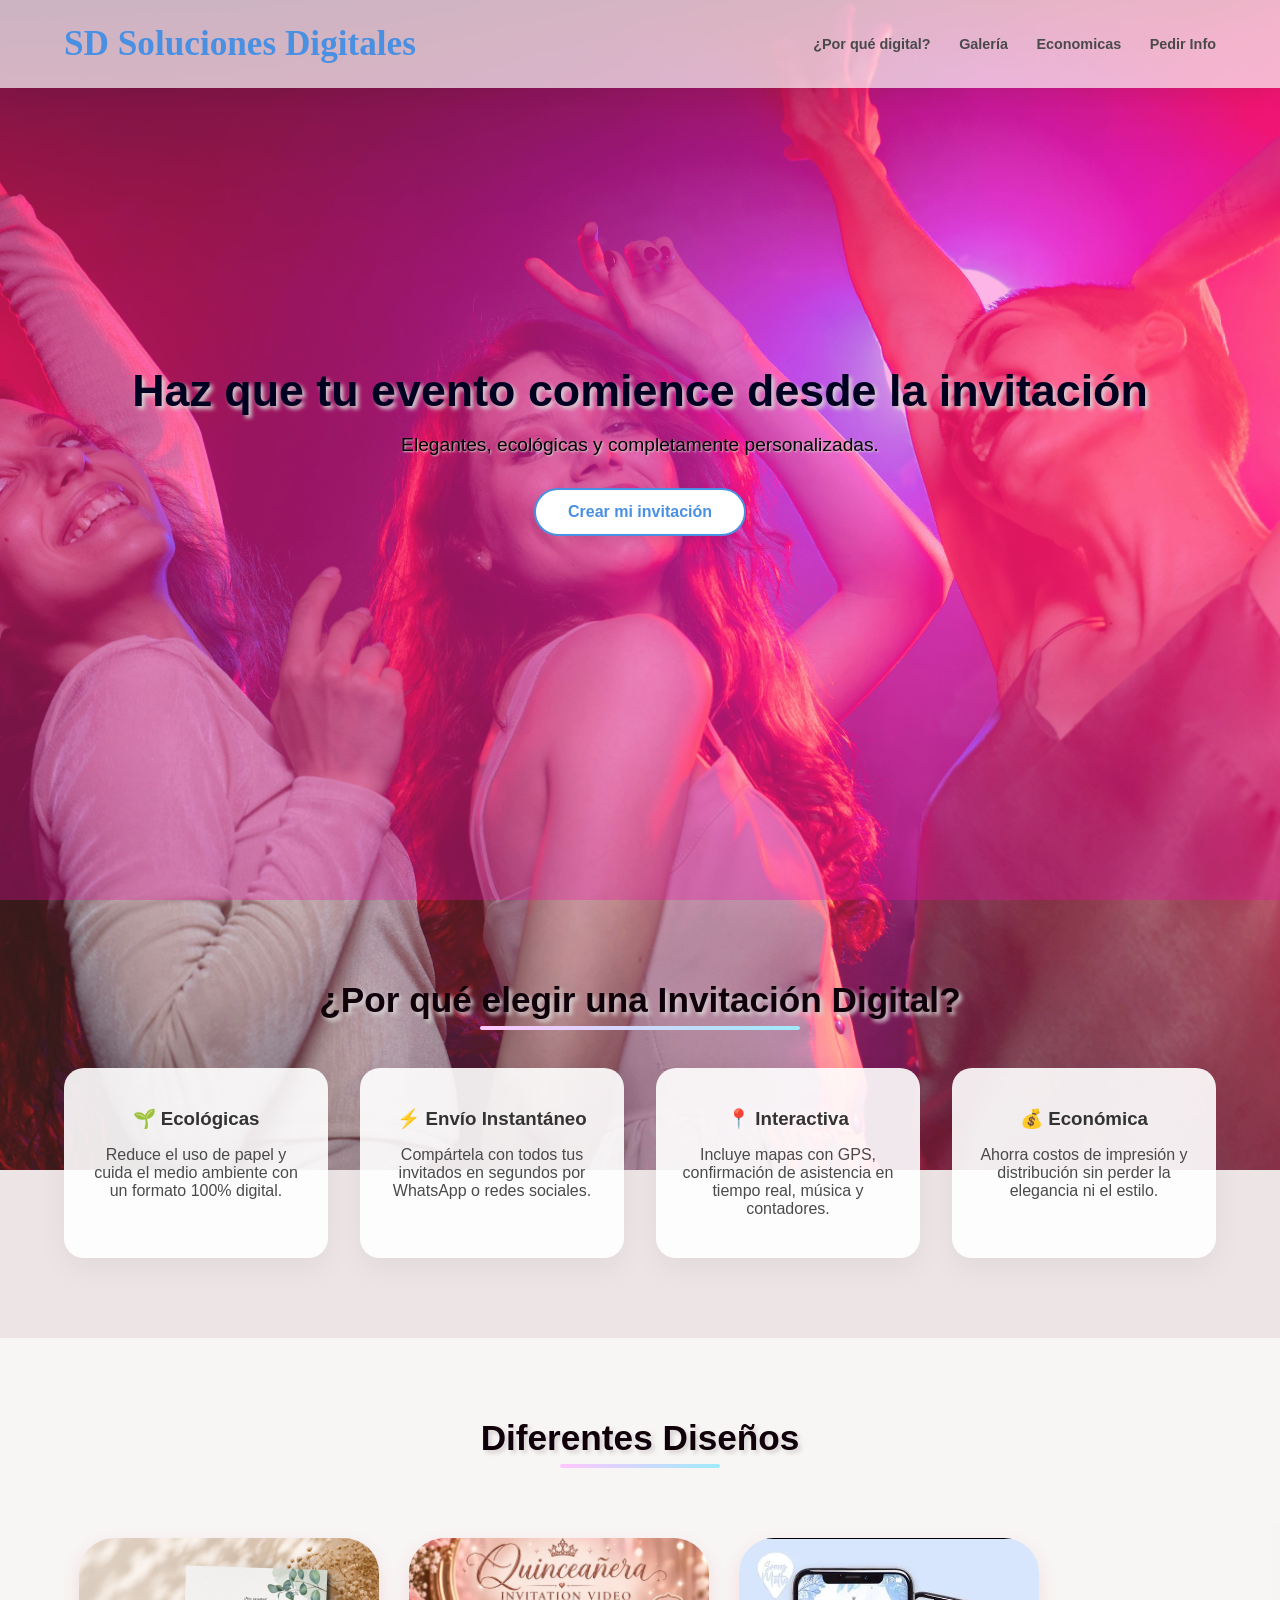
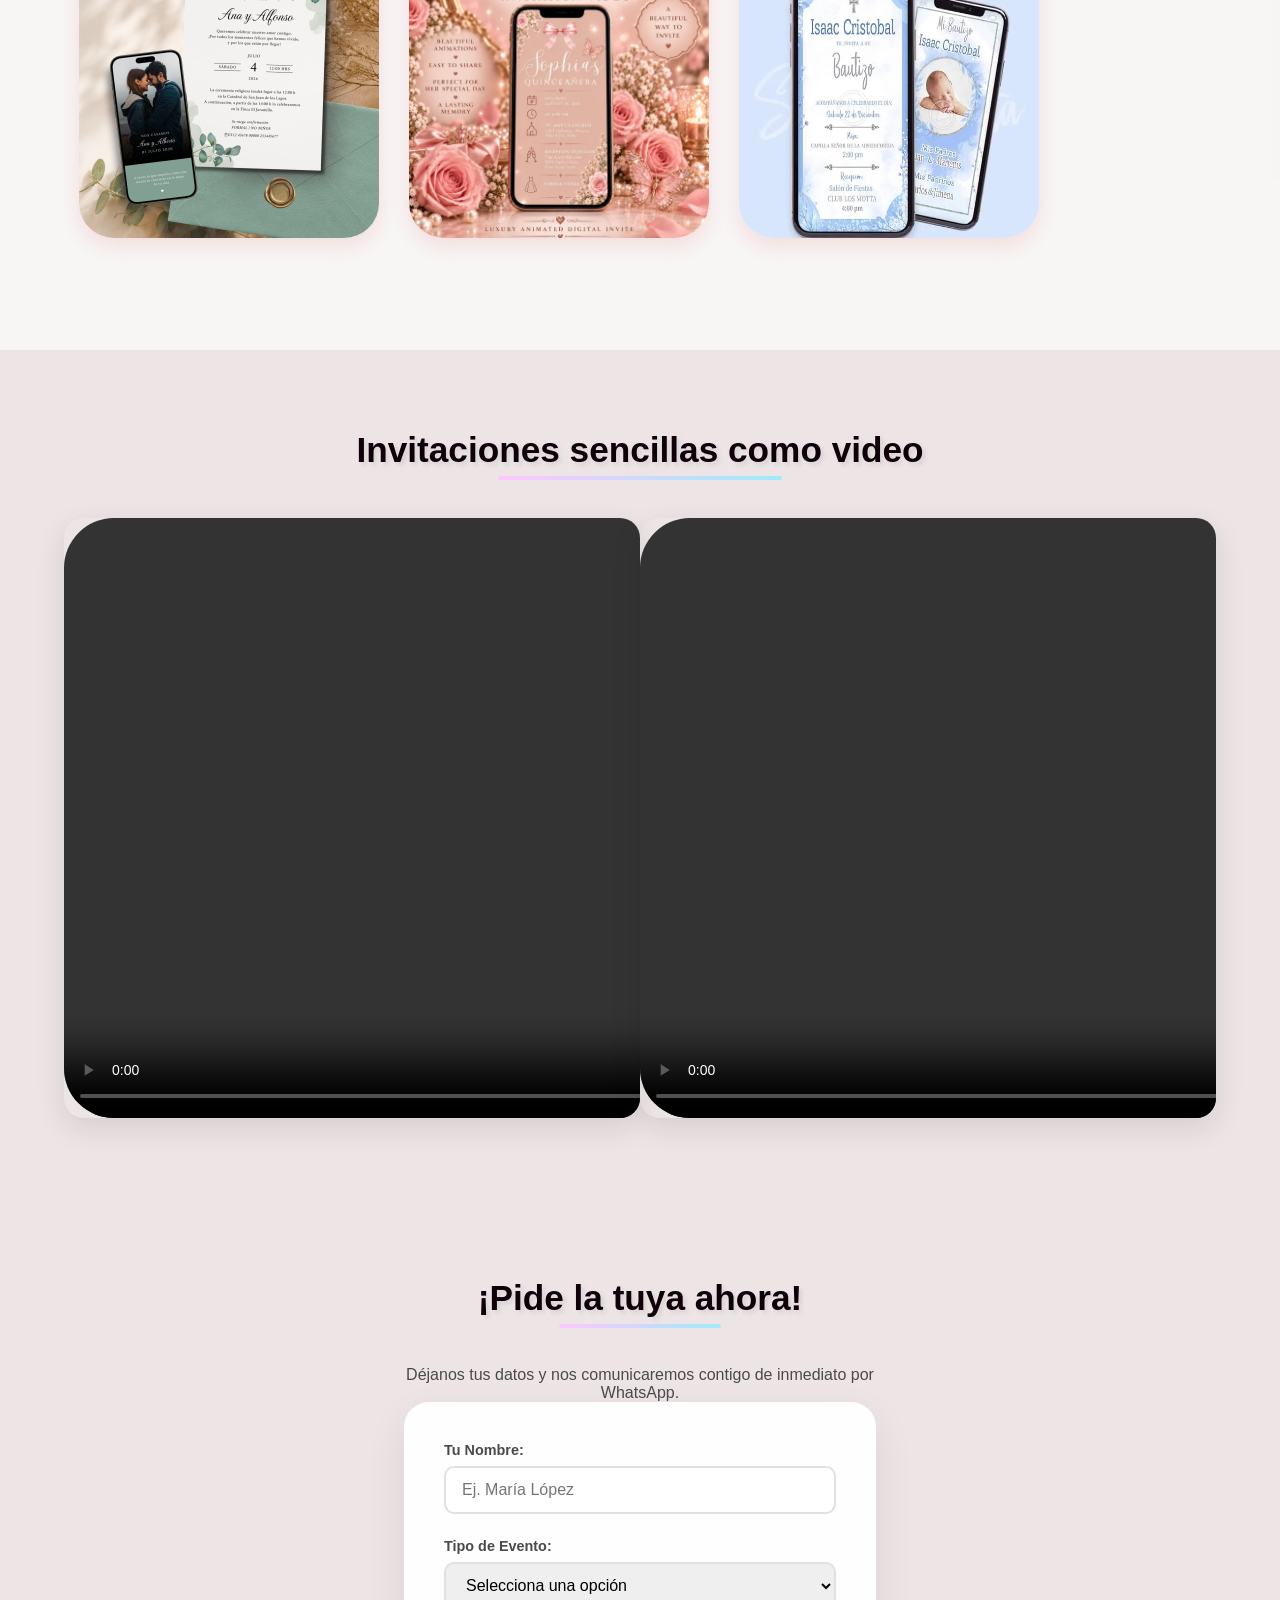
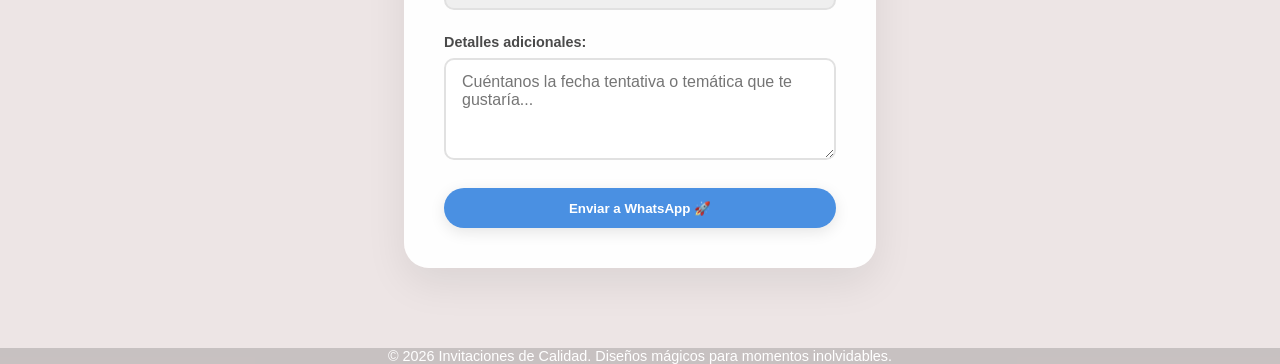
<file: index.html>
<!DOCTYPE html>
<html lang="es">
<head>
    <meta charset="UTF-8">
    <meta name="viewport" content="width=device-width, initial-scale=1.0">
    <title>Invitaciones de Calidad | Digitales e Innovadoras</title>
    <link rel="stylesheet" href="style.css">
    <!-- Google Fonts para una tipografía elegante -->
    <link href="https://googleapis.com" rel="family">
    
  <link rel="preload" as="image" href="bautizo.png" fetchpriority="high">
  <link rel="preload" as="image" href="fondo0.jpg" fetchpriority="high">
  <link rel="preload" as="image" href="fondo1.jpg" fetchpriority="high">
  <link rel="preload" as="image" href="fondo2.jpg" fetchpriority="high">
  <link rel="preload" as="image" href="fondo3.jpg" fetchpriority="high">
  <link rel="preload" as="image" href="fondo4.jpg" fetchpriority="high">
  <link rel="preload" as="image" href="fondo5.jpg" fetchpriority="high">
  <link rel="preload" as="image" href="invita.png" fetchpriority="high">
  <link rel="preload" as="image" href="quince.png" fetchpriority="high">
</head>
<body>

    <!-- Fondo con movimiento interactivo -->
    <div class="parallax-bg"></div>

    <!-- Encabezado / Menú -->
    <header>
        <div class="logo">SD Soluciones Digitales</div>
        <nav>
            <a href="#beneficios">¿Por qué digital?</a>
            <a href="#galeria">Galería</a>
            <a href="#videos">Economicas</a>
            <a href="#contacto">Pedir Info</a>
        </nav>
    </header>

    <!-- Sección Hero (Bienvenida) -->
    <section class="hero">
        <div class="hero-content fade-in">
            <h1>Haz que tu evento comience desde la invitación</h1>
            <p>Elegantes, ecológicas y completamente personalizadas.</p>
            <a href="#contacto" class="btn">Crear mi invitación</a>
        </div>
    </section>

    <!-- Sección de Beneficios -->
    <section id="beneficios" class="beneficios scroll-anim">
        <h2>¿Por qué elegir una Invitación Digital?</h2>
        <div class="grid-beneficios">
            <div class="tarjeta-beneficio">
                <h3>🌱 Ecológicas</h3>
                <p>Reduce el uso de papel y cuida el medio ambiente con un formato 100% digital.</p>
            </div>
            <div class="tarjeta-beneficio">
                <h3>⚡ Envío Instantáneo</h3>
                <p>Compártela con todos tus invitados en segundos por WhatsApp o redes sociales.</p>
            </div>
            <div class="tarjeta-beneficio">
                <h3>📍 Interactiva</h3>
                <p>Incluye mapas con GPS, confirmación de asistencia en tiempo real, música y contadores.</p>
            </div>
            <div class="tarjeta-beneficio">
                <h3>💰 Económica</h3>
                <p>Ahorra costos de impresión y distribución sin perder la elegancia ni el estilo.</p>
            </div>
        </div>
    </section>

    <!-- Sección de Galería (Carrusel infinito de derecha a izquierda) -->
    <section id="galeria" class="galeria-section">
        <h2>Diferentes Diseños</h2>
        <div class="carrusel-contenedor">
            <div class="carrusel-track">
                <!-- Reemplaza las URLs de las imágenes con las de tus fotos -->
                <div class="carrusel-item"><img src="invita.png" alt="Invitación Boda"></div>
                <div class="carrusel-item"><img src="quince.png" alt="Invitación XV Años"></div>
                <div class="carrusel-item"><img src="bautizo.png" alt="Invitación Bautizo"></div>
                <div class="carrusel-item"><video loop autoplay muted src="tres.mp4"></video></div>
                <!-- Duplicados para el efecto infinito continuo -->
                <div class="carrusel-item"><img src="invita.png" alt="Invitación Boda"></div>
                <div class="carrusel-item"><img src="quince.png" alt="Invitación XV Años"></div>
                <div class="carrusel-item"><img src="bautizo.png" alt="Invitación Bautizo"></div>
                <div class="carrusel-item"><video loop autoplay muted src="tres.mp4"></video></div>
            </div>
        </div>
        </section>

    <!-- Sección de Videos de Ejemplo -->
    <section id="videos" class="videos-section scroll-anim">
        <h2>Invitaciones sencillas como video</h2>
        <div class="grid-videos">
            <!-- Reemplaza el src con los enlaces de tus videos (pueden ser de YouTube, Vimeo o archivos locales) -->
            <div class="video-contenedor">
                <video loop autoplay muted controls src="uno.mp4"></video>
            </div>
            <div class="video-contenedor">
                <video loop autoplay muted controls src="dos.mp4"></video>
            </div>
        </div>
    </section>
<!-- Sección de Formulario / Contacto -->
    <section id="contacto" class="contacto-section scroll-anim">
        <h2>¡Pide la tuya ahora!</h2>
        <p>Déjanos tus datos y nos comunicaremos contigo de inmediato por WhatsApp.</p>
        <form id="form-invitacion" class="formulario">
            <div class="grupo-input">
                <label for="nombre">Tu Nombre:</label>
                <input type="text" id="nombre" required placeholder="Ej. María López">
            </div>
            <div class="grupo-input">
                <label for="evento">Tipo de Evento:</label>
                <select id="evento" required>
                    <option value="" disabled selected>Selecciona una opción</option>
                    <option value="Boda">Boda</option>
                    <option value="XV Años">XV Años</option>
                    <option value="Bautizo">Bautizo</option>
                    <option value="3años">3 Años</option>
                    <option value="Cumpleaños">Cumpleaños</option>
                    <option value="Revelacion">Revelacion</option>
                    <option value="Otro">Otro Evento</option>
                </select>
            </div>
            <div class="grupo-input">
                <label for="detalles">Detalles adicionales:</label>
                <textarea id="detalles" rows="4" placeholder="Cuéntanos la fecha tentativa o temática que te gustaría..."></textarea>
            </div>
            <button type="submit" class="btn btn-submit">Enviar a WhatsApp 🚀</button>
        </form>
    </section>

    <footer>
        <p>&copy; 2026 Invitaciones de Calidad. Diseños mágicos para momentos inolvidables.</p>
    </footer>

    <!-- Vinculación del archivo JS externo -->
    <script src="script.js"></script>
</body>
</html>
</file>
<file: style.css>
/* Variables de color y fuentes */
:root {
    --rosa-pastel: #FFC6FF;
    --azul-cielo: #9EEAFB;
    --azul-oscuro: #4A90E2;
    --blanco: #FFFFFF;
    --texto: #4A4A4A;
}

* {
    margin: 0;
    padding: 0;
    box-sizing: border-box;
}

html {
    scroll-behavior: smooth;
}

body {
    font-family: 'Poppins', sans-serif;
    color: var(--texto);
    overflow-x: hidden;
    background-color: #dac7c776;
}

/* Fondo con efecto Parallax al deslizar */
/* Reemplaza esta sección en tu style.css */
.parallax-bg {
    position: fixed;
    top: 0;
    left: 0;
    width: 100%;
    height: 130%; /* Mantiene el espacio para el movimiento al deslizar */
    background-size: cover;
    background-position: center;
    background-repeat: no-repeat;
    z-index: -1;
    transform: translateY(0);
    /* Agrega esta línea para que la transición entre imágenes sea suave */
    transition: transform 0.9s linear, background-image 2s ease-in-out;
}

/* Capa semitransparente opcional para suavizar las imágenes */
.parallax-bg::after {
    content: '';
    position: absolute;
    top: 0;
    left: 0;
    width: 100%;
    height: 100%;
    background: rgba(255, 255, 255, 0.1); 
}

/* Encabezado / Menú */
header {
    position: fixed;
    top: 0;
    width: 100%;
    
    display: flex;
    justify-content: space-between;
    align-items: center;
    padding: 1.5rem 5%;
    background: rgba(253, 253, 253, 0.692);
    backdrop-filter: blur(1px);
    z-index: 1000;
    box-shadow: 4px 4px 20px rgba(0, 0, 0, 0.05);
}

.logo {
    font-family: 'Sacramento', cursive;
    font-size: 2.2rem;
    font-weight: bold;
    color: var(--azul-oscuro);
}

nav a {
    text-decoration: none;
    color: var(--texto);
    margin-left: 1.5rem;
    font-weight: 600;
    font-size: 0.9rem;
    transition: color 0.3s ease;
}

nav a:hover {
    color: var(--azul-oscuro);
}

/* Sección Hero (Bienvenida) */
.hero {
    background: rgba(245, 12, 171, 0.3);
    overflow: hidden;
    height: 100vh;
    display: flex;
    justify-content: center;
    align-items: center;
    text-align: center;
    padding: 0 1rem;
    
}

.hero-content h1 {
    font-size: 2.8rem;
    color: #000021;
    margin-bottom: 1rem;
    line-height: 1.2;
    text-shadow:3px 3px 4px rgba(215, 210, 210, 1);
}

.hero-content p {
    font-size: 1.2rem;
    margin-bottom: 2rem;
    color: #000000;
    text-shadow:1px 1px 2px rgba(215, 210, 210, 1);
}

.btn {
    display: inline-block;
    padding: 0.8rem 2rem;
    background-color: var(--blanco);
    color: var(--azul-oscuro);
    border: 2px solid var(--azul-oscuro);
    border-radius: 50px;
    font-weight: 600;
    text-decoration: none;
    box-shadow: 0 4px 15px rgba(0,0,0,0.1);
    transition: all 0.4s ease;
}

.btn:hover {
    background-color: var(--azul-oscuro);
    color: var(--blanco);
    transform: translateY(-3px);
    box-shadow: 0 6px 20px rgba(74, 144, 226, 0.4);
}

/* Sección Beneficios */
section {
    padding: 5rem 5%;
    text-align: center;
}

section h2 {
    color: #0f000a;
    font-size: 2.2rem;
    margin-bottom: 3rem;
    position: relative;
    display: inline-block;
    text-shadow:3px 3px 4px rgba(215, 210, 210, 1);
}

section h2::after {
    content: '';
    position: absolute;
    bottom: -10px;
    left: 25%;
    width: 50%;
    height: 4px;
    background: linear-gradient(90deg, var(--rosa-pastel), var(--azul-cielo));
    border-radius: 2px;
}

.grid-beneficios {
    display: grid;
    grid-template-columns: repeat(auto-fit, minmax(250px, 1fr));
    gap: 2rem;
}

.tarjeta-beneficio {
    background: rgba(255, 255, 255, 0.9);
    padding: 2.5rem 1.5rem;
    border-radius: 20px;
    box-shadow: 0 10px 30px rgba(0,0,0,0.05);
    transition: transform 0.4s ease, box-shadow 0.4s ease;
}

.tarjeta-beneficio:hover {
    transform: translateY(-10px);
    box-shadow: 0 15px 35px rgba(255, 198, 255, 0.5);
}

.tarjeta-beneficio h3 {
    margin-bottom: 1rem;
    color: #333;
}

/* Carrusel Infinito de derecha a izquierda */
.galeria-section {
    background: rgba(255, 255, 255, 0.6);
    overflow: hidden;
}

.carrusel-contenedor {
    width: 100%;
    overflow: hidden;
    padding: 2rem 0;
}


.carrusel-track {
    display: flex;
    width: calc(300px * 10);
    animation: desplazarCarrusel 25s linear infinite; 
}


.carrusel-item {
    height: 300px;
    display: flex;
    padding: 0 15px;
    transition: transform 0.3s ease;
}

.carrusel-item img {
    width: 300px;
    border-radius: 35px;
    box-shadow: 0 8px 20px rgba(208, 19, 19, 0.1);
}

.carrusel-item:hover {
    transform: scale(1.2);
}

@keyframes desplazarCarrusel {
    0% {
        transform: translateX(0);
    }
    100% {
        transform: translateX(calc(-300px * 5)); /* Se desplaza la mitad exacta para el loop infinito */
    }
}

/* Sección de Videos */
.grid-videos {
    display: grid;
    grid-template-columns: repeat(auto-fit, minmax(300px, 1fr));
   
    margin: 0 auto;
}

.video-contenedor {
    position: relative;
    padding-bottom: 56.25%; /* Relación de aspecto 16:9 */
    height: 600px;
    border-radius: 20px;
    overflow: hidden;
    box-shadow: 0 10px 30px rgba(0,0,0,0.1);
    align-items: center;
}
.video-contenedor video {
    position:center;
    top: 0;
    left: 0;
    height: 600px;
    border-radius: 50px;
}

/* Formulario de Contacto */
.contacto-section {
     
    max-width: 600px;
    margin: 0 auto;
}

.formulario {
    background: rgba(255, 255, 255, 0.95);
    padding: 2.5rem;
    border-radius: 25px;
    box-shadow: 0 15px 40px rgba(0,0,0,0.08);
    text-align: left;
    position: relative;
}

.grupo-input {
    margin-bottom: 1.5rem;
}

.grupo-input label {
    display: block;
    margin-bottom: 0.5rem;
    font-weight: 600;
    font-size: 0.9rem;
}

.grupo-input input,
.grupo-input select,
.grupo-input textarea {
    width: 100%;
    padding: 0.8rem 1rem;
    border: 2px solid #e1e1e1;
    border-radius: 10px;
    font-family: inherit;
    font-size: 1rem;
    transition: border-color 0.3s ease;
}

.grupo-input input:focus,
.grupo-input select:focus,
.grupo-input textarea:focus {
    outline: none;
    border-color: var(--azul-oscuro);
}

.btn-submit {
    width: 100%;
    background-color: var(--azul-oscuro);
    color: var(--blanco);
    cursor: pointer;
    border: none;
}

/* Animaciones mediante Clases de Scroll */
.fade-in {
    opacity: 0;
    transform: translateY(20px);
    animation: mostrarContenido 1s forwards ease-out;
}

.scroll-anim {
    opacity: 0;
    transform: translateY(40px);
    transition: opacity 0.8s ease-out, transform 0.8s ease-out;
}

.scroll-anim.activo {
    opacity: 1;
    transform: translateY(0);
}

@keyframes mostrarContenido {
    to {
        opacity: 1;
        transform: translateY(0);
    }
}

footer {
    background: #33333333;
    color: #fff;
    text-align: center;
    font-size: 0.9rem;
    
}

/* Ajustes Responsivos (Móviles) */
@media (max-width: 768px) {
    header {
        flex-direction: column;
        padding: 1rem;
    }
    nav {
        margin-top: 1rem;
    }
    nav a {
        margin: 0 0.5rem;
    }
    .hero-content h1 {
        font-size: 2rem;
    }
}
</file>
